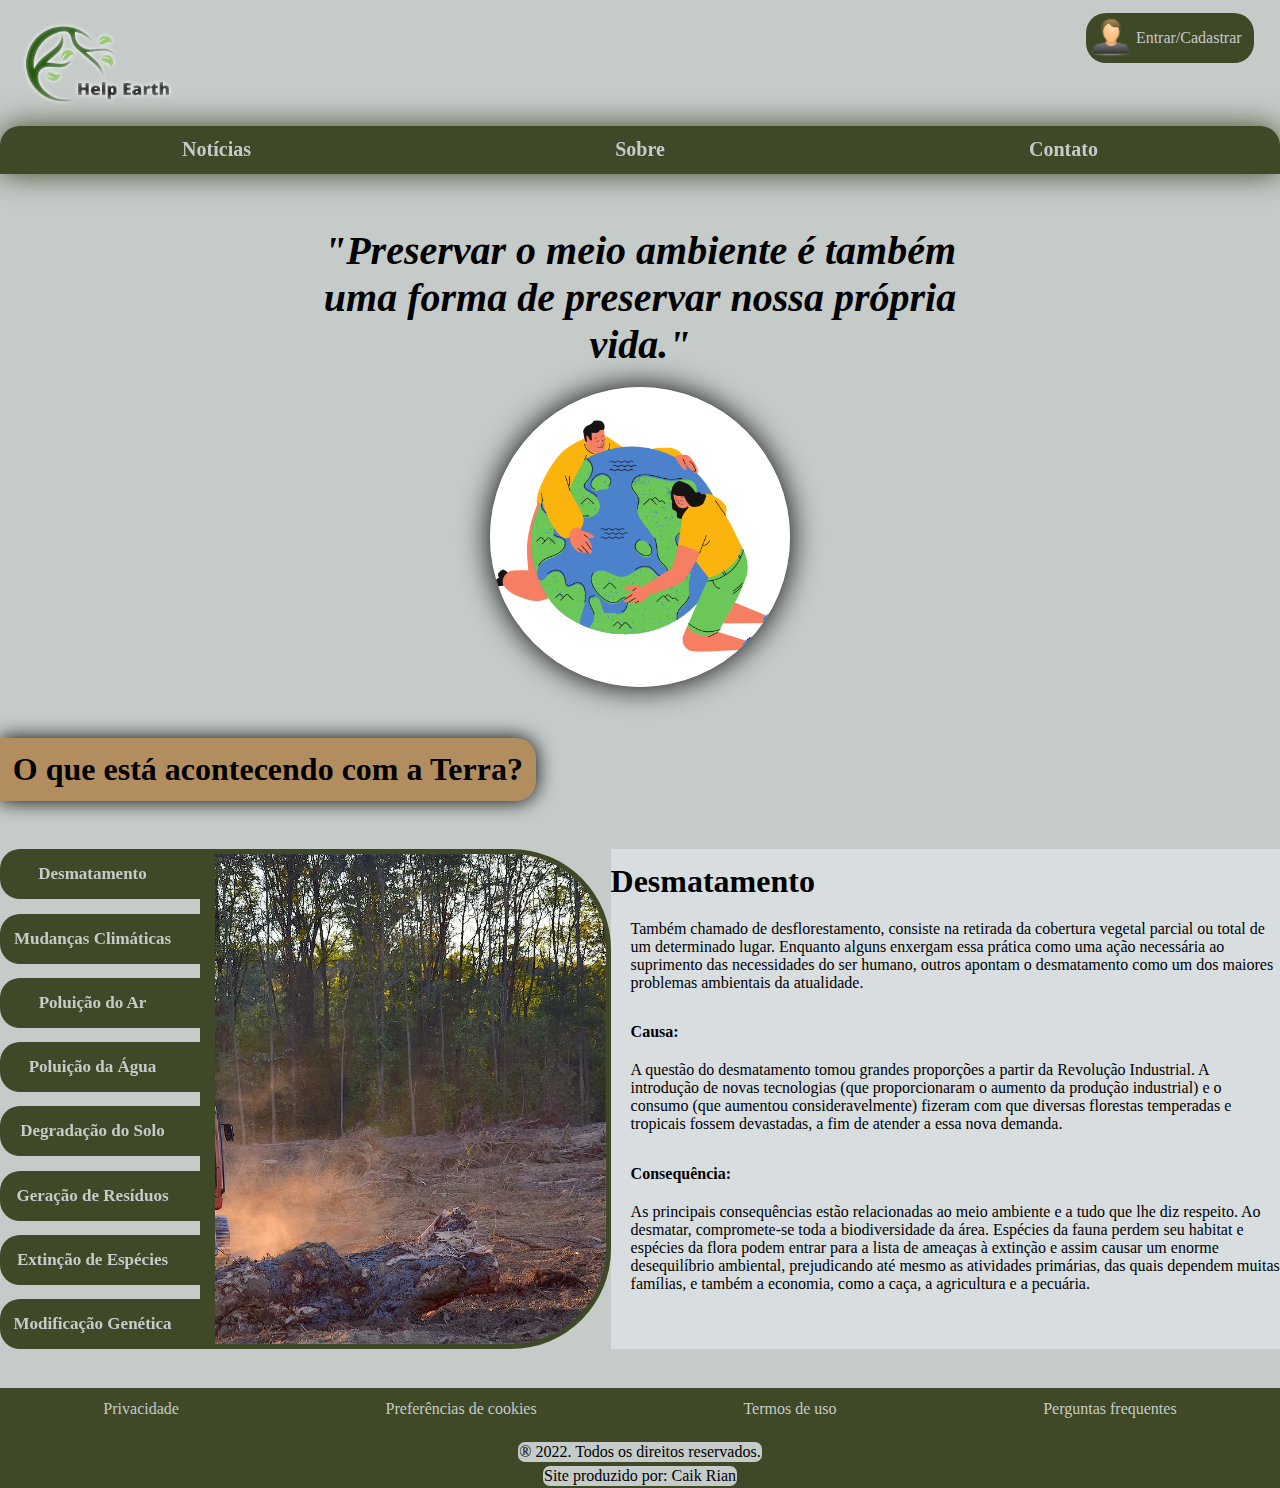
<file: index.html>
<!DOCTYPE html>
<html lang="en">
<head>
    <meta charset="UTF-8">
    <meta http-equiv="X-UA-Compatible" content="IE=edge">
    <meta name="viewport" content="width=device-width, initial-scale=1.0">
    <link href="css/estilo.css" type="text/css" rel="stylesheet"/>
    <script src="js/função.js"></script>
    <title>HelpEarth</title>
</head>

<body>

    <header><a href="index.html"><div id="LogoTipo"></div></a>
    <div id="Login">
        <div id="LogoLogin"></div>
           
        <ul id="opções">
            <li><a href="Cadastro.html">Entrar/Cadastrar</li></a>
        </ul>
            </div>
    
    </header>
<nav class="nav" id="nav">
    <ul class="menu" id="menu">
        
        
        <li><a href="Noticias.html">Notícias</a></li>
        <li><a href="Sobre.html">Sobre</a></li>
        <li><a href="Contato.html">Contato</a></li>
        
      
    </ul>
  </nav>
    <div id="corpo" class="corpo">
    
    <div id="CorpoDireito">
        <p>"Preservar o meio ambiente é também uma forma de preservar nossa própria vida."</p>
        <img src="img/logo66.png">
    </div>
    
    </div>
    
    <div id="conteiner">
        <h1 class= "SubTitulo" id="SubTitulo">O que está acontecendo com a Terra?</h1>
    </div>

<div class="corpo" id="corpo2">

<nav class="nav" id="nav2">
<ul class="menu" id="menu2">

            <li><input type="button" name="ButtonText" onclick="img01();" value="Desmatamento" class="BtnSubtitulos"/>
                <li><input type="button" name="ButtonText" onclick="img02();" value="Mudanças Climáticas" class="BtnSubtitulos"/>
                    <li><input type="button" name="ButtonText" onclick="img03();" value="Poluição do Ar" class="BtnSubtitulos"/>
                        <li><input type="button" name="ButtonText" onclick="img04();" value="Poluição da Água" class="BtnSubtitulos"/>
                            <li><input type="button" name="ButtonText" onclick="img05();" value="Degradação do Solo" class="BtnSubtitulos"/>
                                <li><input type="button" name="ButtonText" onclick="img06();" value="Geração de Resíduos" class="BtnSubtitulos"/>
                                    <li><input type="button" name="ButtonText" onclick="img07();" value="Extinção de Espécies" class="BtnSubtitulos"/>
                                        <li><input type="button" name="ButtonText" onclick="img08();" value="Modificação Genética" class="BtnSubtitulos"/>
            
     
</ul>
</nav>


    
    <div id="imgFundo">   </div>
    <div id="textoAp">
        <h1 id="titulo">Desmatamento</h1>
        <p class="p2" id="par1">Também chamado de desflorestamento, consiste na retirada da cobertura vegetal parcial ou total de um determinado lugar. Enquanto alguns enxergam essa prática como uma ação necessária ao suprimento das necessidades do ser humano, outros apontam o desmatamento como um dos maiores problemas ambientais da atualidade.</p>
            <br>
<p class="subtit">Causa:</p>
           <p class="p2" id="par2">A questão do desmatamento tomou grandes proporções a partir da Revolução Industrial. A introdução de novas tecnologias (que proporcionaram o aumento da produção industrial) e o consumo (que aumentou consideravelmente) fizeram com que diversas florestas temperadas e tropicais fossem devastadas, a fim de atender a essa nova demanda. </p>
            <br>
            <p class="subtit">Consequência:</p>
            <p class="p2" id="par3">As principais consequências estão relacionadas ao meio ambiente e a tudo que lhe diz respeito. Ao desmatar, compromete-se toda a biodiversidade da área. Espécies da fauna perdem seu habitat e espécies da flora podem entrar para a lista de ameaças à extinção e assim causar um enorme desequilíbrio ambiental, prejudicando até mesmo as atividades primárias, das quais dependem muitas famílias, e também a economia, como a caça, a agricultura e a pecuária.</p>
    </div>




</div>



</div>

    <footer>
        <ul id="contrape">
        <li><a href="#">Privacidade</li></a>
        <li><a href="#">Preferências de cookies</li></a>
        <li><a href="#">Termos de uso</li></a>
        <li><a href="#">Perguntas frequentes</li></a>
        
        </ul>
        <p>® 2022. Todos os direitos reservados.</p>
        <p>Site produzido por: Caik Rian</p>

    
    
    </footer>
</body>
</html>
</file>
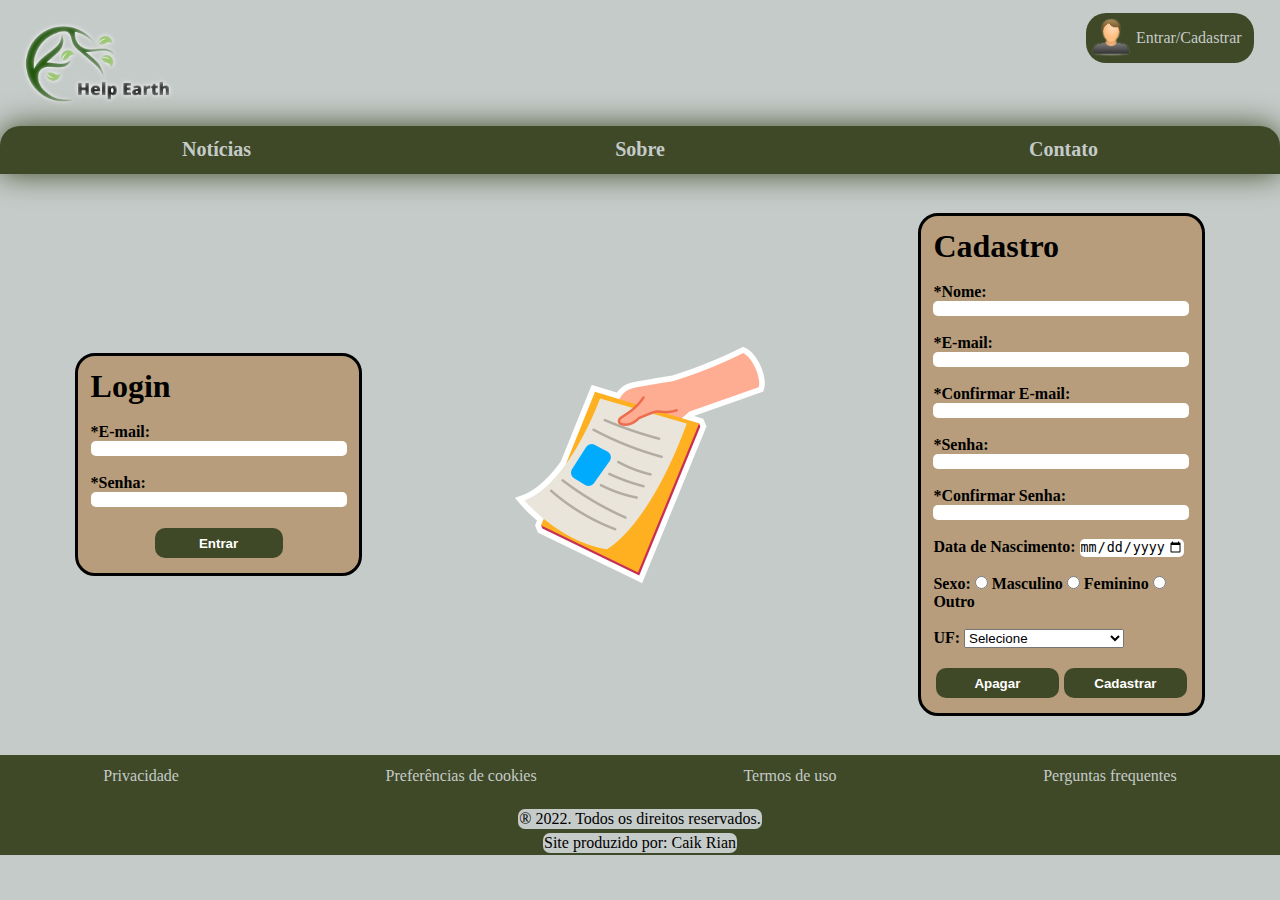
<file: Cadastro.html>
<!DOCTYPE html>
<html lang="en">
<head>
    <meta charset="UTF-8">
    <meta http-equiv="X-UA-Compatible" content="IE=edge">
    <meta name="viewport" content="width=device-width, initial-scale=1.0">
    <link href="css/estilo.css" type="text/css" rel="stylesheet"/>
    <link href="css/estilo4.css" type="text/css" rel="stylesheet"/>

    <title>Cadastro-Login</title>
</head>
<body>
    
    <header><a href="index.html"><div id="LogoTipo"></div></a>
        <div id="Login">
            <div id="LogoLogin"></div>
               
                    <ul id="opções">
                        <li><a href="Cadastro.html">Entrar/Cadastrar</li></a>
                    </ul>
                </div>
        
        </header>

        <nav class="nav" id="nav">
            <ul class="menu" id="menu">
                
                
                <li><a href="Noticias.html">Notícias</a></li>    
                <li><a href="Sobre.html">Sobre</a></li>
                <li><a href="Contato.html">Contato</a></li>
                
              
            </ul>
          </nav>
          <div id="corpo4" class="corpo"> 
            <form id="FormLog" class="Form" name="FormLog" action="" method="post">
                <h1>Login</h1>
                <br>
                <label for="emlEmail">*E-mail:</label>
                <input type="email" name="emlEmail" id="LoginEmail" required>
                <br>
                <label for="pwdSenha">*Senha:</label>
                <input type="password" name="pwdSenha" id="LoginSenha" required>
                <br>
                <div id="Centralizar">
                <input class="BtnEstilo"  type="submit"  value="Entrar">
            </div>
            
            </form>
            <div id="imgMeio"></div>
            <form id="FormCad" class="Form" name="FormCad" action="" method="post">
                <h1>Cadastro</h1>
                <br>
                <label for="txtNome">*Nome:</label>
                <input type="text" name="txtNome" id="txtNome" maxlength="50" required>
                <br>
                <label for="emlEmail">*E-mail:</label>
                <input type="email" name="emlEmail" id="emlEmail" required>
                <br>
                <label for="emlEmail">*Confirmar E-mail:</label>
                <input type="email" name="emlEmail2" id="emlEmail2" required>
                <br>
                <label for="pwdSenha">*Senha:</label>
                <input type="password" name="pwdSenha" id="pwdSenha" required>
                <br>
                <label for="pwdSenha">*Confirmar Senha:</label>
                <input type="password" name="pwdSenha" id="pwdSenha" required>
                <br>
                <div class="Agrupar">
                <label for="dtNasc">Data de Nascimento:</label>
                <input type="date" name="dtnasc" id="dtNasc" accesskey="D" min="1900-01-01" max="2100-01-01">
            </div>
                <br>
                <div class="Agrupar">
                <label> Sexo:</label>
                <input type="radio" name="rdoSexo" id="rdoSexoM" value="M" > Masculino
                <input type="radio" name="rdoSexo" id="rdoSexoF" value="F" > Feminino
                <input type="radio" name="rdoSexo" id="rdoSexoO" value="O" > Outro
                </div>
                <br>
                <div class="Agrupar">
                <label>UF:</label>
                <select name="cmbUF">
                <optgroup label="Centro-Oeste">
                <option value="GO">Goiás</option>
                <option value="MT">Mato Grosso</option>
                <option value="MS">Mato Grosso do Sul</option>
                <option value="DF">Distrito Federal</option>
                <optgroup label="Norte">
                <option value="AC">Acre</option>
                <option value="AM">Amazonas</option>
                <option value="AL">Amapá</option>
                <option value="PA">Pará</option>
                <option value="RO">Rondônia</option>
                <option value="RR">Roraima</option>
                <option value="TO">Tocantins</option>
                <optgroup label="Nordeste">
                <option value="AL">Alagoas</option>
                <option value="BA">Bahia</option>
                <option value="CE">Ceará</option>
                <option value="MA">Maranhão</option>
                <option value="PI">Piauí</option>
                <option value="PE">Pernambuco</option>
                <option value="PB">Paraíba</option>
                <option value="RN">Rio Grande do Norte</option>
                <option value="SE">Sergipe</option>
                <optgroup label="Sul">
                <option value="PR">Paraná</option>
                <option value="RS">Rio Grande do Sul</option>
                <option value="SC">Santa Catarina</option>
                <optgroup label="Sudeste">
                <option value="ES">Espírito Santo</option>
                <option value="MG">Minas Gerais</option>
                <option value="RJ">Rio de Janeiro</option>
                <option value="SP">São Paulo</option>
                <option value="" selected>Selecione</option>
                </select> 
                </div>
                <br>
                <div id="BtnsForm">

                <input class="BtnEstilo" type="reset" value="Apagar"> 
                <br>
                <input class="BtnEstilo" type="submit"  value="Cadastrar">
                </div>
                
                </form>
            </div>


          </div>

        <footer>
            <ul id="contrape">
            <li><a href="#">Privacidade</li></a>
            <li><a href="#">Preferências de cookies</li></a>
            <li><a href="#">Termos de uso</li></a>
            <li><a href="#">Perguntas frequentes</li></a>
            
            </ul>
            <p>® 2022. Todos os direitos reservados.</p>
            <p>Site produzido por: Caik Rian</p>
    
        
        
        </footer>



</body>
</html>
</file>
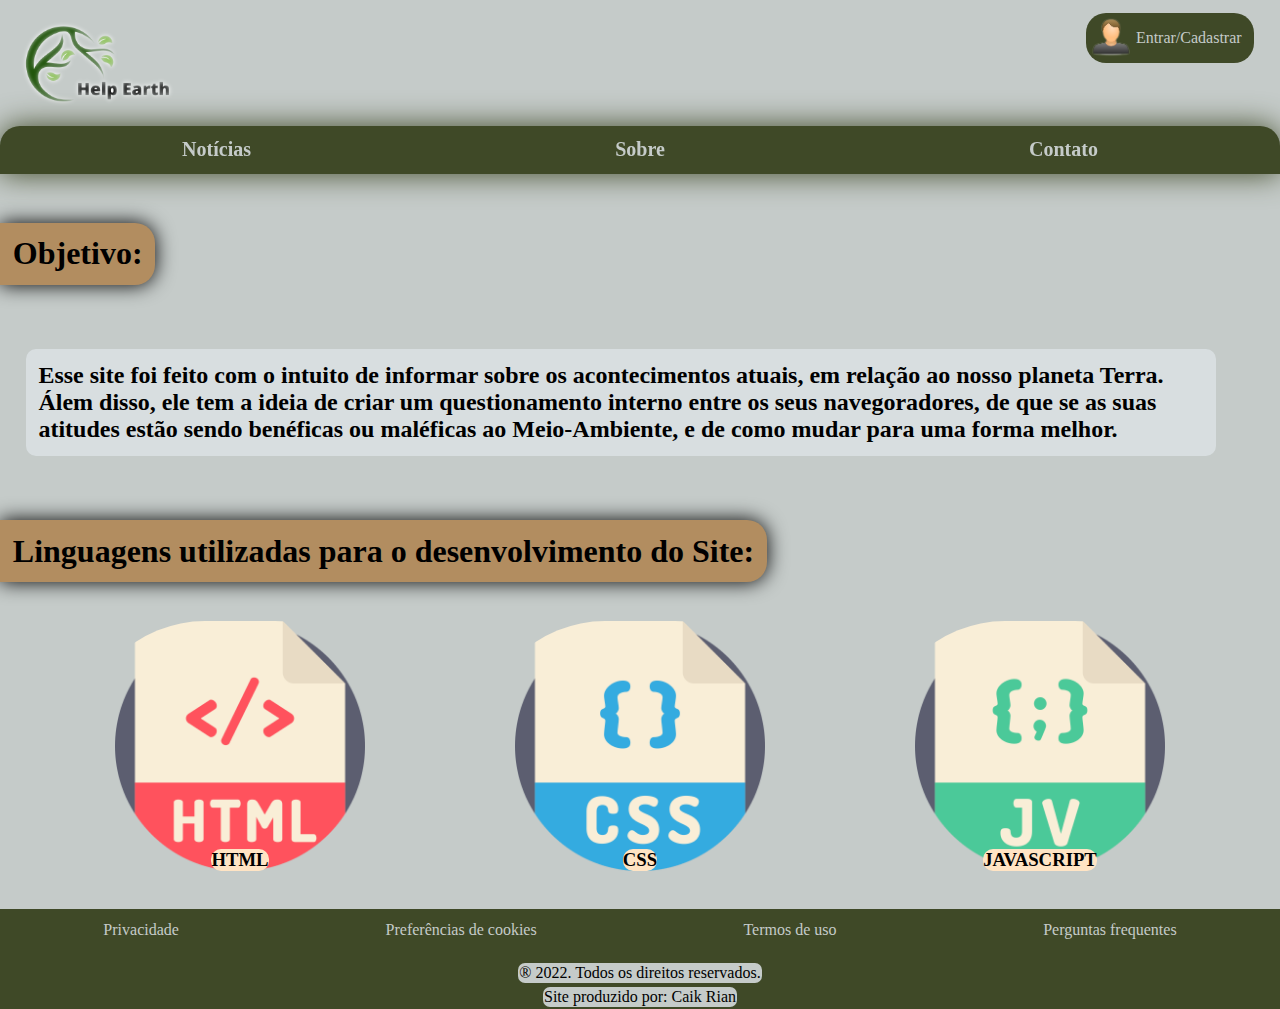
<file: Sobre.html>
<!DOCTYPE html>
<html lang="en">
<head>
    <meta charset="UTF-8">
    <meta http-equiv="X-UA-Compatible" content="IE=edge">
    <meta name="viewport" content="width=device-width, initial-scale=1.0">
    <link href="css/estilo.css" type="text/css" rel="stylesheet"/>
    <link href="css/estilo3.css" type="text/css" rel="stylesheet"/>
    
    <title>Sobre</title>
</head>

<body>
    
    <header><a href="index.html"><div id="LogoTipo"></div></a>
        <div id="Login">
            <div id="LogoLogin"></div>
               
            <ul id="opções">
                <li><a href="Cadastro.html">Entrar/Cadastrar</li></a>
            </ul>
                </div>
        
        </header>
    <nav class="nav" id="nav">
        <ul class="menu" id="menu">
            
            
            <li><a href="Noticias.html">Notícias</a></li>
            <li><a href="Sobre.html" id="Sobre2">Sobre</a></li>
            <li><a href="Contato.html" id="Contato2">Contato</a></li>
            
          
        </ul>
    </nav>



    <div class="corpo" id="CorpoSobre">
        <div id="CorpoTop">
            <h1 class="SubTitulo">Objetivo:</h1>
            <p><h2>  Esse site foi feito com o intuito de informar sobre os acontecimentos atuais, em relação ao nosso planeta Terra.
            Álem disso, ele tem a ideia de criar um questionamento interno entre os seus navegoradores, de que se as suas atitudes
            estão sendo benéficas ou maléficas ao Meio-Ambiente, e de como mudar para uma forma melhor.</h2></div></p>
            <h1 class="SubTitulo" id="TitleSub">Linguagens utilizadas para o desenvolvimento do Site:</h1>
        <div id="CorpoButton">
            
            <div class="Ferramentas" id="html" style="cursor: pointer;" onclick="location.href='https://developer.mozilla.org/pt-BR/docs/Web/HTML'"><h3 class="subtitulo2">HTML</h3></div></a>
            <div class="Ferramentas" id="css" style="cursor: pointer;" onclick="location.href='https://developer.mozilla.org/pt-BR/docs/Web/CSS'"><h3 class="subtitulo2">CSS</h3></div>
            <div class="Ferramentas" id="js" style="cursor: pointer;" onclick="location.href='https://developer.mozilla.org/pt-BR/docs/Web/JavaScript'"><h3 class="subtitulo2">JAVASCRIPT</h3></div>
        </div>
    </div>



    <footer>
        <ul id="contrape">
        <li><a href="#">Privacidade</li></a>
        <li><a href="#">Preferências de cookies</li></a>
        <li><a href="#">Termos de uso</li></a>
        <li><a href="#">Perguntas frequentes</li></a>
        
        </ul>
        <p>® 2022. Todos os direitos reservados.</p>
        <p>Site produzido por: Caik Rian</p>

    
    
    </footer>





</body>
</html>
</file>
<file: css/estilo.css>
/* Estilização de tags universais*/ 
*{
    margin:0;
    padding: 0;
}
header{
display: flex;
margin:1% 0 1% 0;
height:100px;
justify-content: space-between;
}
body{
    background-color: #C5CBC9;
    
    
}
nav{
    display:flex;
    position: sticky;
    top: 0;
    z-index: 1;

    
}

ul{
    list-style-type: none;
}
h2{
    margin-bottom: 100px;
}


footer{
    margin: 3% 0 0 0;
    display: flex;
    width: 100%;
    height: 100px;
    justify-content: space-around;
    flex-direction: column;
    align-items: center;
    background-color: #3F4927;;
    box-shadow: 0 0 20px A0BF1D;
}


/* Estilização do Cabeçalho começa aqui*/ 

#LogoTipo{
    
    width: 200px;
    background-image: url("../img/Help\ Earth_Logo90.png");
    background-repeat: no-repeat;
    background-size: contain;
    height: 100%;
    
    
    margin-left: 20px;
    
}
#Login{
    display: flex;
    background-color: #3F4927;
    height: 50px;
    padding-right: 1%;
    align-items: center;
    border-radius: 20px;
    margin-right:2%;
   
}
#Login a{
    color:#C5CBC9;
    text-decoration:none;
}
#Login a:hover{
   
    text-decoration:underline;
}
#LogoLogin{
    display: flex;
    margin-right: 2%;
    width: 50px;
    height: 50px;
    background-image: url(../img/Login4.png);
    background-size: 50px;
    background-repeat: no-repeat;
    

}


#menu{
    width:100%;
    display:flex;
    box-shadow: 0 0 30px #3F4927;
    justify-content: space-around;
    border-radius: 20px 20px 0 0;
    background-color: #3F4927;
}
#menu li{
    
    margin: 1%;
    
    
}
#menu a{
    color: #C5CBC9;
    text-decoration:none;
    border: solid;
    border-color: rgba(0, 0, 0, 0);
    padding: 10px;
    font-size: 20px;
    font-weight: bold;
    transition: 0.5s ease-in;
    
    
  }

#menu a:hover{
    color: #3F4927;
    background-color: #B79D7C;
    text-decoration:none;
    border-radius: 10px;
    
    
}


  /* Estilização do cabeçalho termina aqui*/ 
  
  /* Estilização do corpo da página*/ 
.corpo{
    display: flex;
    margin-top: 10px;
    width:100%;

}
#corpo{
    font-family:'Times New Roman', Times, serif;
    font-size: 40px;
    justify-content: center;


}

#CorpoDireito{
    display: flex;
    border-radius: 18%;
    font-style:italic;
    text-align: center;
    flex-direction: column;
    justify-content: center;
    width: 50%;
    margin: 1%;
    justify-content: space-between;
    align-items: center;
    
}
#CorpoDireito p{
    margin-top: 30px;
    font-weight: bold;
    
}
#CorpoDireito img{
    
    width:300px;
    margin-top: 3%;
    border-radius: 100%;
    box-shadow: 0 0 30px #000000;
    
}
/* Estilização do corpo da página termina aqui*/ 

#conteiner{
    display: flex;
    
}
.SubTitulo{
    width: 100%;
    width: fit-content;
    background-color:#B28D60;
    border-radius: 0 20px 20px 0;
    padding: 1%;
    margin-top:3% ;
    margin-bottom: 3%;
    box-shadow: 0 0 20px black;
}

/* Estilização do corpo2 */

#menu2{
display: flex;
height: 500px;
flex-direction: column;
justify-content: space-between;

}
#corpo2{
    flex-direction: row;
    
}

.BtnSubtitulos{
    width: 200px;
    height: 50px;
    background-color: #3F4927;
    color: #C5CBC9;
    border-bottom-left-radius: 20px;
    border-top-left-radius: 20px;
    font-weight: bold;
    font-family: 'Times New Roman', Times, serif;
    font-size: 17px;
    border: solid;
    border-color: #a87a2500;
    border-width: 0 15px 0 0;
    transition: 0.5s;
    

}
.BtnSubtitulos:hover{
    -webkit-transform: scale(1.3);
    -ms-transform: scale(1.3);
    transform: scale(1.3);
}
.BtnSubtitulos:focus{
    color:#000000;
    background-color: #B28D60;
    border-color: #3F4927;
}

#imgFundo{
    width: 35%;
    transition: background-image 0.5s;
    background-size: cover;
    background-image: url("../img/desmatamento.jpg");
    background-position: right;
    border-color: #3F4927;
    border-style: solid;
    border-width: 5px 5px 5px 15px;
    border-bottom-right-radius: 100px;
    border-top-right-radius: 100px;
   
}

#textoAp{
    display:flex ;
    background-color: rgba(240, 248, 255, 0.427);
    width: 60%;
    flex-direction: column;
    align-items: flex-start
    
}
.subtit{
    width: 85%;
    margin-left: 3%;
    margin-bottom: 3%;
    margin-top: 2%;
    font-weight: bold;
}
#titulo{
    margin-top: 2%;
    margin-bottom: 3%;
    
    
}
.p2{
    margin-left: 3%;
}



/* Estilização do corpo2 termina aqui */

 /* Estilização do Rodapé*/ 
#contrape {
    display:flex;
    justify-content: space-around;
    width:100%;
}
#contrape li{
    margin: 10px 0 0 0;
    margin-bottom: 20px;
}
#contrape a{
    color:#C5CBC9;
    text-decoration:none;
    
}
#contrape a:hover{
    text-decoration:underline;
   
}
footer p{
    background-color: #C5CBC9;
    padding: 1px;
    border-radius: 7px;
}
</file>
<file: css/estilo4.css>
#corpo4{
    display: flex;
    align-items: center;
    justify-content: space-around;
    margin-top: 3%;
    font-family:'Times New Roman', Times, serif;
    font-size: 40px;

}
input{
    border-radius: 5px;
    border: none;
}

#imgMeio{
    width: 20%;
    height: 300px;
    background-image: url(../img/login_logo.png);
    background-position: center;
    background-size: contain;
    background-repeat: no-repeat;
}
.Form{
    display: flex;
    flex-direction: column;
    width: 20%;
    font-size: 40%;
    padding: 1%;
    background-color: #B79D7C;
    border-radius: 20px;
    border-color: black;
    border-style: solid;
    font-weight: bold;
}
#Centralizar{
    display: flex;
    justify-content: center;

}
#BtnsForm{
    display: flex;
}
.BtnEstilo{
    cursor: pointer;
    font-weight: bold;
    height: 30px;
    width: 50%;
    border: none;
    border-radius: 10px;
    background-color: #3F4927;
    color:white;
    margin: 1%;
    
}
.BtnEstilo:hover{
    border-style: solid;
}
</file>
<file: css/estilo3.css>
*{
    margin: 0;
    padding: 0;

}

#CorpoSobre{
    display: flex;
    flex-direction: column;
}
#CorpoTop{
    display: flex;
    
    flex-direction: column;
    align-items: flex-start;
}
#CorpoTop h2{
    margin: 2%;
    margin-right: 5%;
   background-color: rgba(240, 248, 255, 0.427);
   padding: 1%;
   border-radius: 10px;
}
#CorpoButton{
    display: flex;
    height: 250px;
    flex-direction: row;
    align-items: center;
    justify-content: space-evenly;
    
}

.Ferramentas{
    display: flex;
    justify-content: center;
    transition: 0.5s;
    width: 25%;
    height: 100%;
    align-items: flex-end;
    border-radius: 800px;
   
}
#html{
    background-image: url("../img/html_logo.png");
    background-size: contain;
    background-repeat: no-repeat;
    background-position: center;
}
#css{
    background-image: url("../img/css_logo.png");
    background-size: contain;
    background-repeat: no-repeat;
    background-position: center;
}#js{
    background-image: url("../img/java_logo.png");
    background-size: contain;
    background-repeat: no-repeat;
    background-position: center;
}
.subtitulo2{
    background-color: rgb(255, 228, 196);
    border-radius: 10px;
}
.Ferramentas:hover{
    
    transform: rotate3d(0, 1, 0, 380deg);
}
</file>
